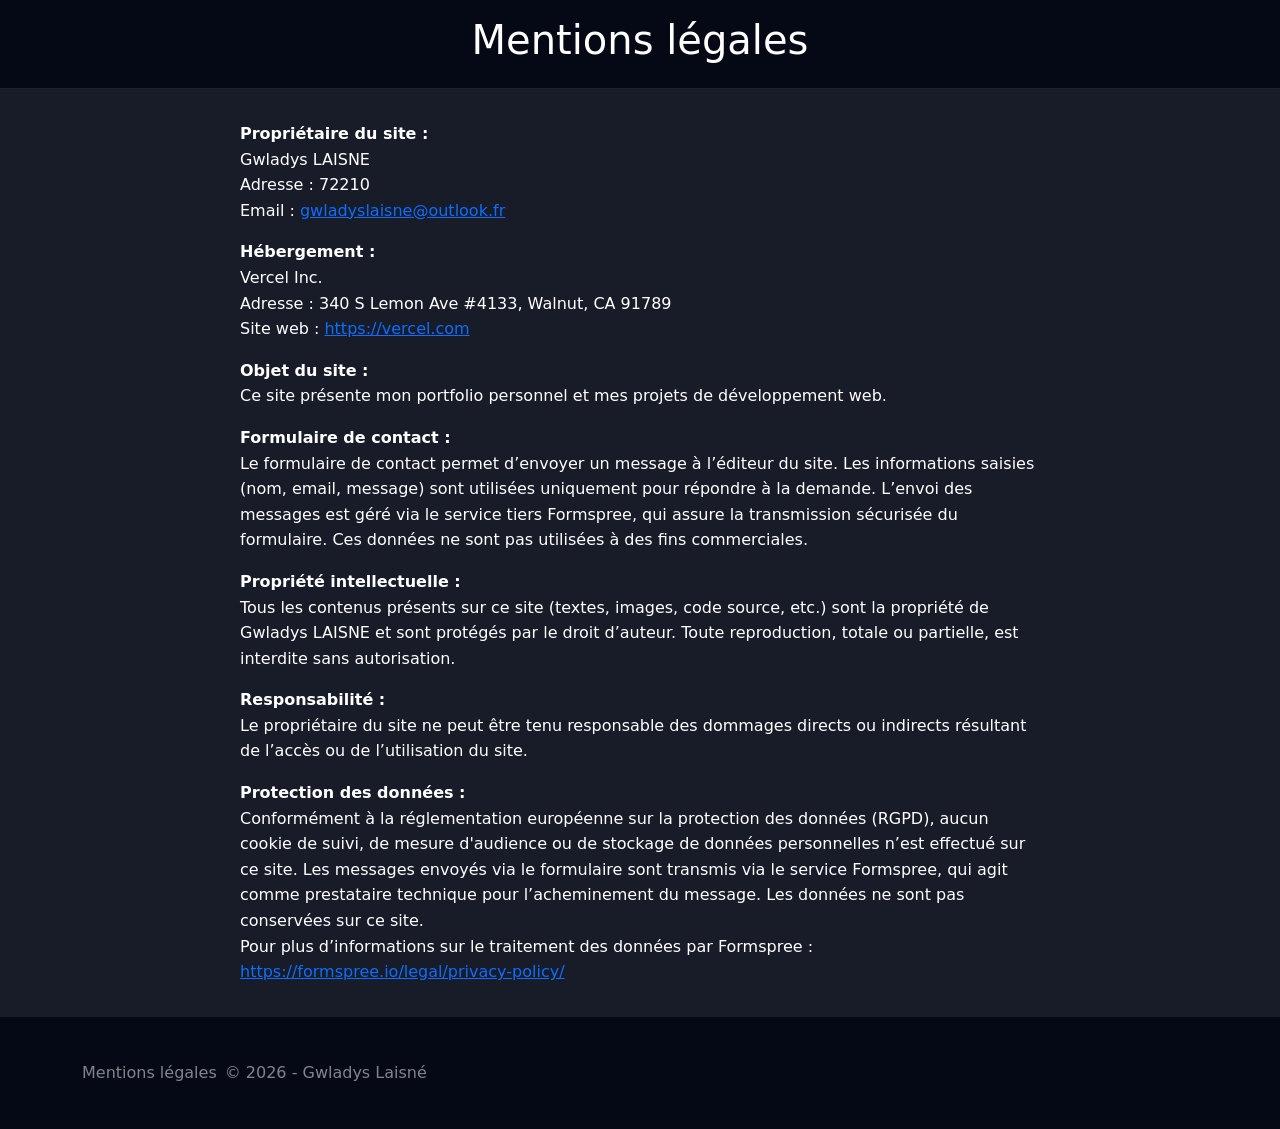
<file: html/pages/mentions.html>
<!DOCTYPE html>
<html lang="fr">

<head>
    <meta charset="UTF-8" />
    <meta name="viewport" content="width=device-width, initial-scale=1.0, maximum-scale=5">
    <meta name="Description" content="Consulter les mentions légales du portfolio de Gwladys" />
    <link href="https://cdn.jsdelivr.net/npm/bootstrap@5.3.8/dist/css/bootstrap.min.css" rel="stylesheet"
        integrity="sha384-sRIl4kxILFvY47J16cr9ZwB07vP4J8+LH7qKQnuqkuIAvNWLzeN8tE5YBujZqJLB" crossorigin="anonymous">
    <link rel="stylesheet" href="/assets/styles/css/main.css">
    <title>Mentions légales</title>
</head>


<body>
    <!-- HEADER -->
    <header class="d-flex flex-wrap align-items-center justify-content-center pt-3 pb-3">
        <h1> Mentions légales </h1>
    </header>


    <section id="mentions-legales"
        style="max-width:800px; margin:2rem auto; font-family:Arial,sans-serif; line-height:1.6;">

        <p><strong>Propriétaire du site :</strong><br>
            Gwladys LAISNE<br>
            Adresse : 72210<br>
            Email : <a href="mailto:gwladyslaisne@outlook.fr">gwladyslaisne@outlook.fr</a></p>

        <p><strong>Hébergement :</strong><br>
            Vercel Inc.<br>
            Adresse : 340 S Lemon Ave #4133, Walnut, CA 91789<br>
            Site web : <a href="https://vercel.com" target="_blank">https://vercel.com</a></p>

        <p><strong>Objet du site :</strong><br>
            Ce site présente mon portfolio personnel et mes projets de développement web.</p>

        <p><strong>Formulaire de contact :</strong><br>
            Le formulaire de contact permet d’envoyer un message à l’éditeur du site. Les informations saisies (nom,
            email, message) sont utilisées uniquement pour répondre à la demande.
            L’envoi des messages est géré via le service tiers Formspree, qui assure la transmission sécurisée du
            formulaire. Ces données ne sont pas utilisées à des fins commerciales.</p>

        <p><strong>Propriété intellectuelle :</strong><br>
            Tous les contenus présents sur ce site (textes, images, code source, etc.) sont la propriété de Gwladys
            LAISNE et sont protégés par le droit d’auteur. Toute reproduction, totale ou partielle, est interdite sans
            autorisation.</p>

        <p><strong>Responsabilité :</strong><br>
            Le propriétaire du site ne peut être tenu responsable des dommages directs ou indirects résultant de l’accès
            ou de l’utilisation du site.</p>

        <p><strong>Protection des données :</strong><br>
            Conformément à la réglementation européenne sur la protection des données (RGPD), aucun cookie de suivi, de
            mesure d'audience ou de
            stockage de données personnelles n’est effectué sur ce site. Les messages envoyés via le formulaire sont
            transmis via le service Formspree,
            qui agit comme prestataire technique pour l’acheminement du message. Les données ne sont pas conservées sur
            ce site.
            <br>Pour plus d’informations sur le traitement des données par Formspree : <a
                href="https://formspree.io/legal/privacy-policy/"
                target="_blank">https://formspree.io/legal/privacy-policy/</a>
        </p>
    </section>

    <section id="footer" class="section-footer"></section>


    <script src="/assets/js/componentsLoad.js"></script>


</body>

</html>
</file>
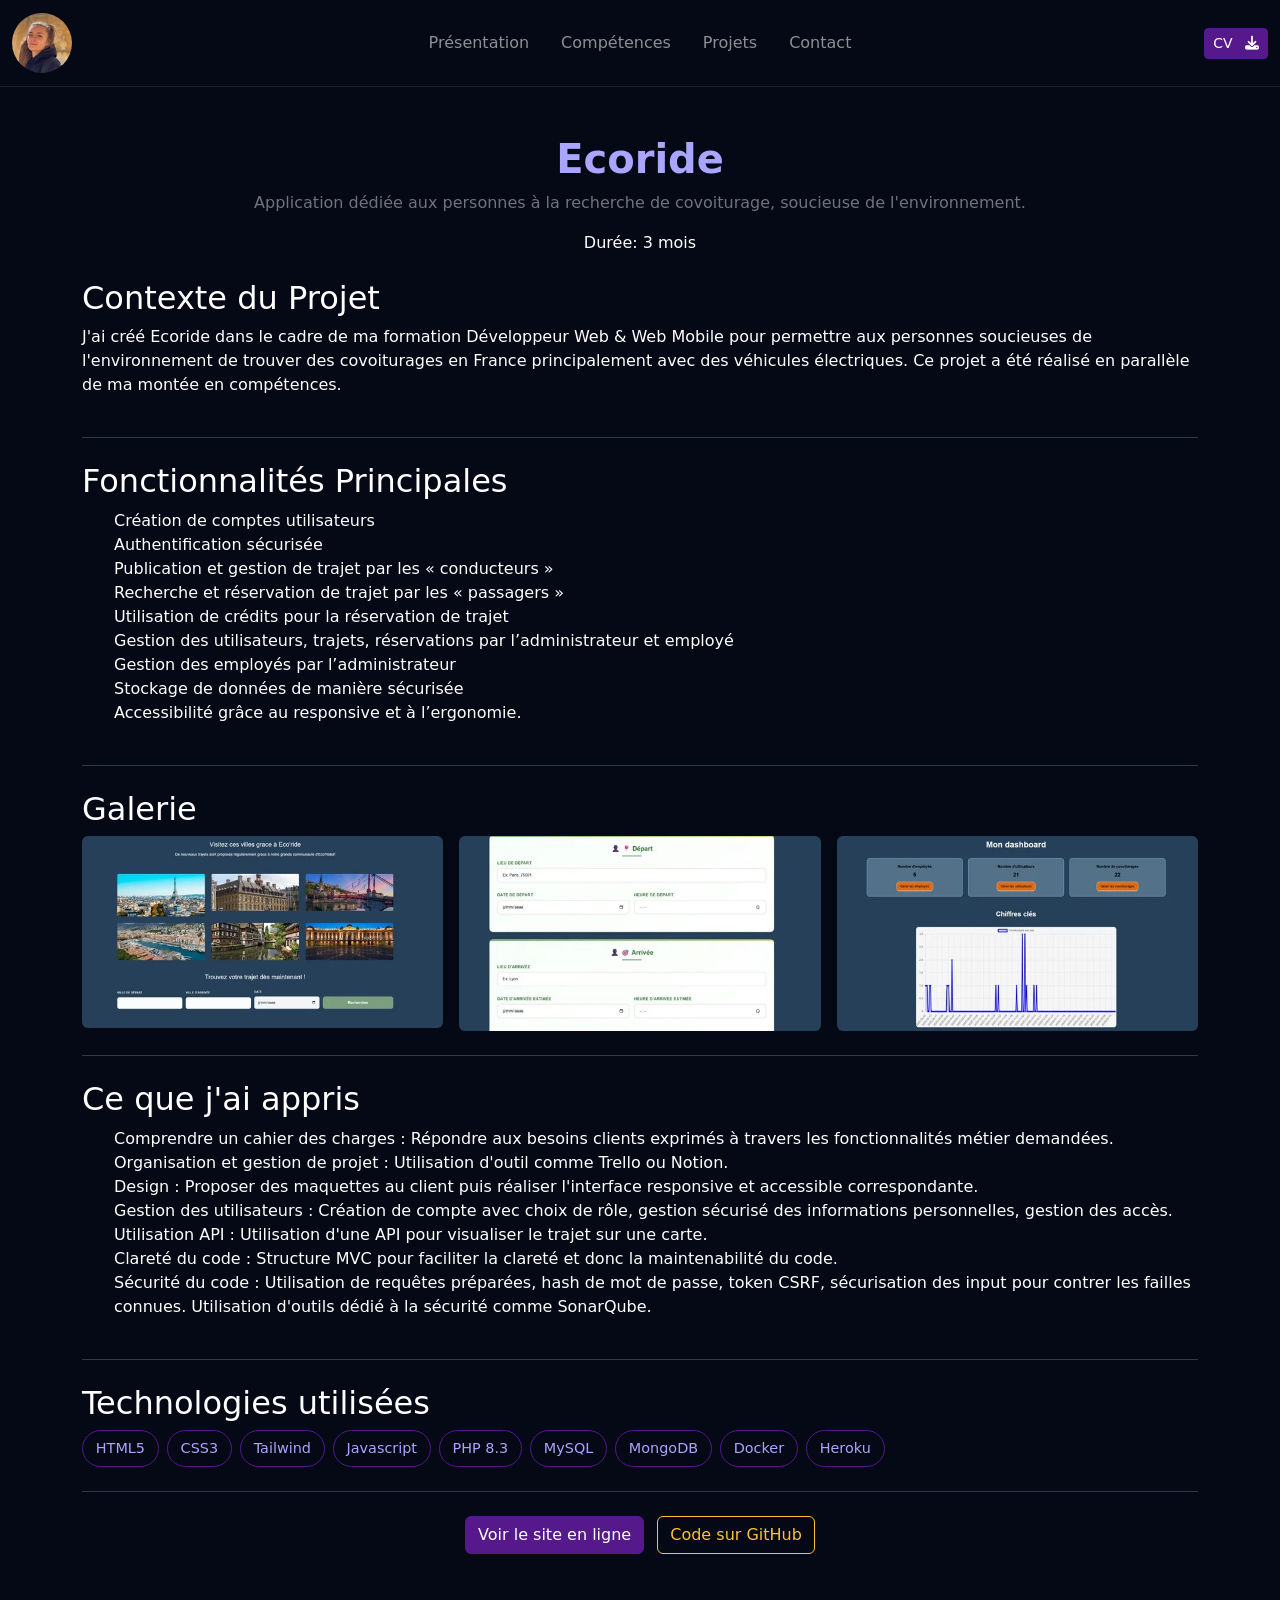
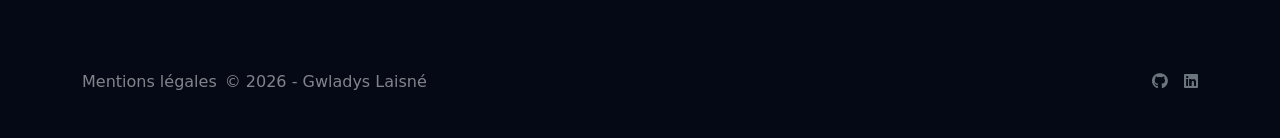
<file: html/pages/projetEcoride.html>
<!DOCTYPE html>
<html lang="fr">

<head>
    <meta charset="UTF-8" />
    <meta name="viewport" content="width=device-width, initial-scale=1.0, maximum-scale=5">
    <meta name="Description" content="Consulter le projet Ecoride de Gwladys" />
    <link href="https://cdn.jsdelivr.net/npm/bootstrap@5.3.8/dist/css/bootstrap.min.css" rel="stylesheet"
        integrity="sha384-sRIl4kxILFvY47J16cr9ZwB07vP4J8+LH7qKQnuqkuIAvNWLzeN8tE5YBujZqJLB" crossorigin="anonymous">
    <link rel="stylesheet" href="https://cdnjs.cloudflare.com/ajax/libs/font-awesome/6.6.0/css/all.min.css"
        integrity="sha512-Kc323vGBEqzTmouAECnVceyQqyqdsSiqLQISBL29aUW4U/M7pSPA/gEUZQqv1cwx4OnYxTxve5UMg5GT6L4JJg=="
        crossorigin="anonymous" />
    <link rel="stylesheet" href="../../assets/styles/css/main.css">
    <script src="https://cdn.jsdelivr.net/npm/bootstrap@5.3.0/dist/js/bootstrap.bundle.min.js"></script>
    <title>Projet Ecoride</title>
</head>


<div id="header"></div>

<main>
    <!-- Page Projet -->
    <section class="project-page py-5">
        <div class="container">
            <!-- Titre -->
            <div class="text-center mb-4">
                <h1 class="project-title">Ecoride</h1>
                <p class="text-secondary">Application dédiée aux personnes à la recherche de covoiturage, soucieuse de l'environnement.</p>
                <div class="project-meta mt-2">
                    <span>Durée: 3 mois</span>
                </div>
            </div>

            <!-- Contexte -->
            <div class="project-section mb-4">
                <h2>Contexte du Projet</h2>
                <p>J'ai créé Ecoride dans le cadre de ma formation Développeur Web & Web Mobile pour permettre aux personnes soucieuses de l'environnement de trouver 
                    des covoiturages en France principalement avec des véhicules électriques. Ce projet a été réalisé en parallèle de ma montée en compétences.
                </p>
            </div>

            <!-- Fonctionnalités -->
            <div class="project-section mb-4">
                <h2>Fonctionnalités Principales</h2>
                <ul>
                    <li>Création de comptes utilisateurs</li>
                    <li>Authentification sécurisée</li>
                    <li>Publication et gestion de trajet par les « conducteurs »</li>
                    <li>Recherche et réservation de trajet par les « passagers »</li>
                    <li>Utilisation de crédits pour la réservation de trajet</li>
                    <li>Gestion des utilisateurs, trajets, réservations par l’administrateur et employé</li>
                    <li>Gestion des employés par l’administrateur</li>
                    <li>Stockage de données de manière sécurisée</li>
                    <li>Accessibilité grâce au responsive et à l’ergonomie.</li>
                </ul>
            </div>

            <!-- Galerie -->
            <div class="project-section mb-4"> 
                <h2>Galerie</h2>
                <div class="row g-3">
                    <div class="col-md-4"><img src="/assets/img/projects/Ecoride/img1.webp" class="img-fluid rounded img-project" alt="Capture écran accueil du site Ecoride"></div>
                    <div class="col-md-4"><img src="/assets/img/projects/Ecoride/img2.webp" class="img-fluid rounded img-project" alt="Capture écran proposition de trajet sur le site Ecoride"></div>
                    <div class="col-md-4"><img src="/assets/img/projects/Ecoride/img3.webp" class="img-fluid rounded img-project" alt="Capture écran dashboard administrateur"></div>
                </div>
            </div>



            <!-- Ce que j'ai appris -->
            <div class="project-section mb-4">
                <h2>Ce que j'ai appris</h2>
                <ul>
                    <li>Comprendre un cahier des charges : Répondre aux besoins clients exprimés à travers les fonctionnalités métier demandées.</li>
                    <li>Organisation et gestion de projet : Utilisation d'outil comme Trello ou Notion.</li>
                    <li>Design : Proposer des maquettes au client puis réaliser l'interface responsive et accessible correspondante.</li>
                    <li>Gestion des utilisateurs : Création de compte avec choix de rôle, gestion sécurisé des informations personnelles, gestion des accès.</li>
                    <li>Utilisation API : Utilisation d'une API pour visualiser le trajet sur une carte.</li>
                    <li>Clareté du code : Structure MVC pour faciliter la clareté et donc la maintenabilité du code.</li>
                    <li>Sécurité du code : Utilisation de requêtes préparées, hash de mot de passe, token CSRF, sécurisation des input pour contrer les failles connues. Utilisation d'outils dédié à la sécurité comme SonarQube.</li>
                    
                </ul>
            </div>

            <!-- Technologies -->
            <div class="project-section ">
                <h2>Technologies utilisées</h2>
                <div class="tech-tags mt-2 display-flex flex-wrap">
                    <span class="tech">HTML5</span>
                    <span class="tech">CSS3</span>
                    <span class="tech">Tailwind</span>
                    <span class="tech">Javascript</span>
                    <span class="tech">PHP 8.3</span>
                    <span class="tech">MySQL</span>
                    <span class="tech">MongoDB</span>
                    <span class="tech">Docker</span>
                    <span class="tech">Heroku</span>
                </div>
            </div>

            <!-- Liens -->
            <div class="project-links text-center my-4">
                <a href="https://ecoride-app-gwld-5c708acf91cf.herokuapp.com/" target="_blank" class="btn btn-primary me-2">Voir le site en ligne</a>
                <a href="https://github.com/Gwladyslsn/Ecoride" target="_blank" class="btn btn-outline-secondary">Code sur GitHub</a>
            </div>

        </div>
    </section>

</main>
<section id="footer" class="section-footer"></section>


<script src="/assets/js/componentsLoad.js"></script>


</body>

</html>
</file>
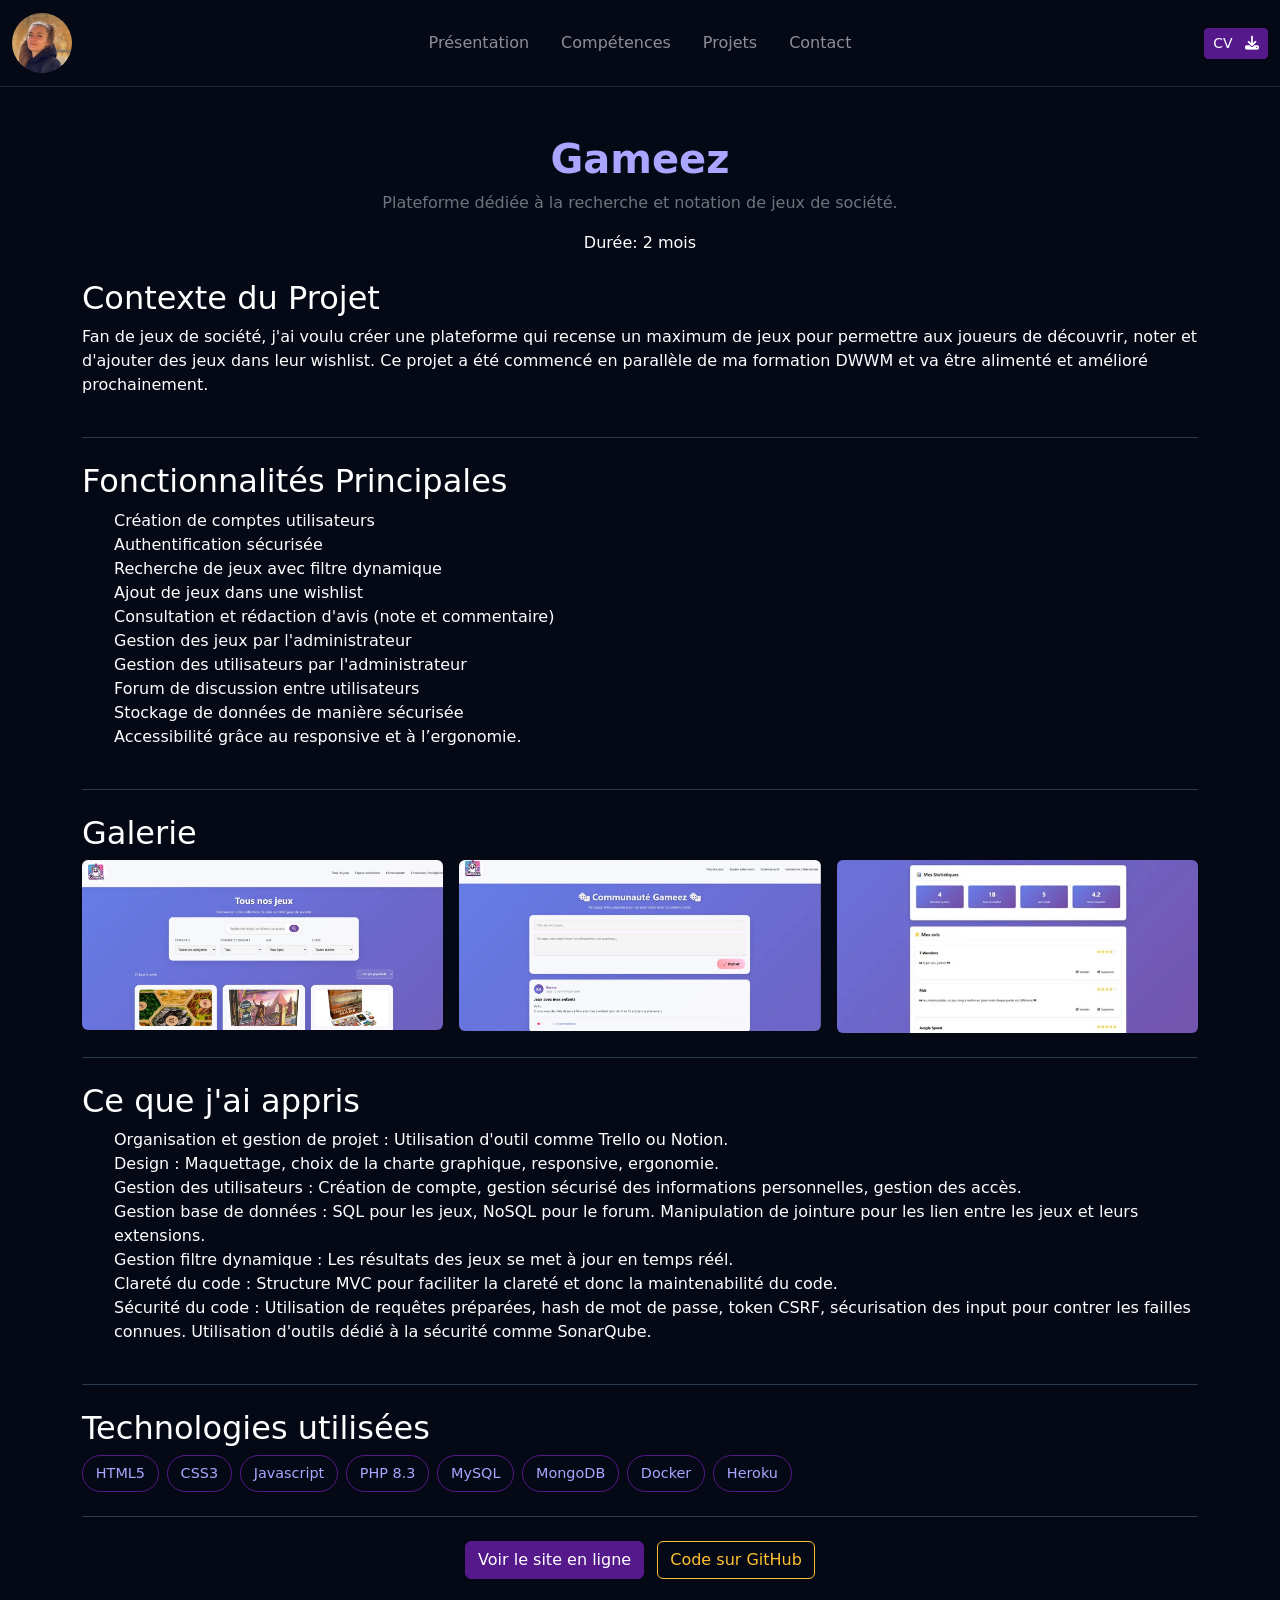
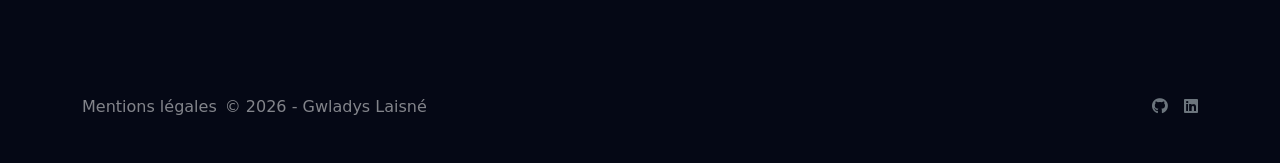
<file: html/pages/projetGameez.html>
<!DOCTYPE html>
<html lang="fr">

<head>
    <meta charset="UTF-8" />
    <meta name="viewport" content="width=device-width, initial-scale=1.0, maximum-scale=5">
    <meta name="Description" content="Consulter le projet Gameez de Gwladys" />
    <link href="https://cdn.jsdelivr.net/npm/bootstrap@5.3.8/dist/css/bootstrap.min.css" rel="stylesheet"
        integrity="sha384-sRIl4kxILFvY47J16cr9ZwB07vP4J8+LH7qKQnuqkuIAvNWLzeN8tE5YBujZqJLB" crossorigin="anonymous">
    <link rel="stylesheet" href="https://cdnjs.cloudflare.com/ajax/libs/font-awesome/6.6.0/css/all.min.css"
        integrity="sha512-Kc323vGBEqzTmouAECnVceyQqyqdsSiqLQISBL29aUW4U/M7pSPA/gEUZQqv1cwx4OnYxTxve5UMg5GT6L4JJg=="
        crossorigin="anonymous" />
    <link rel="stylesheet" href="/assets/styles/css/main.css">
    <script src="https://cdn.jsdelivr.net/npm/bootstrap@5.3.0/dist/js/bootstrap.bundle.min.js"></script>
    <title>Projet Gameez</title>
</head>


<div id="header"></div>

<main>
    <!-- Page Projet -->
    <section class="project-page py-5">
        <div class="container">
            <!-- Titre -->
            <div class="text-center mb-4">
                <h1 class="project-title">Gameez</h1>
                <p class="text-secondary">Plateforme dédiée à la recherche et notation de jeux de société.</p>
                <div class="project-meta mt-2">
                    <span>Durée: 2 mois</span>
                </div>
            </div>

            <!-- Contexte -->
            <div class="project-section mb-4">
                <h2>Contexte du Projet</h2>
                <p>Fan de jeux de société, j'ai voulu créer une plateforme qui recense un maximum de jeux pour permettre aux joueurs de découvrir, noter et d'ajouter des jeux dans leur wishlist.
                    Ce projet a été commencé en parallèle de ma formation DWWM et va être alimenté et amélioré prochainement. 
                </p>
            </div>

            <!-- Fonctionnalités -->
            <div class="project-section mb-4">
                <h2>Fonctionnalités Principales</h2>
                <ul>
                    <li>Création de comptes utilisateurs</li>
                    <li>Authentification sécurisée</li>
                    <li>Recherche de jeux avec filtre dynamique</li>
                    <li>Ajout de jeux dans une wishlist</li>
                    <li>Consultation et rédaction d'avis (note et commentaire)</li>
                    <li>Gestion des jeux par l'administrateur</li>
                    <li>Gestion des utilisateurs par l'administrateur</li>
                    <li>Forum de discussion entre utilisateurs</li>
                    <li>Stockage de données de manière sécurisée</li>
                    <li>Accessibilité grâce au responsive et à l’ergonomie.</li>
                </ul>
            </div>

            <!-- Galerie -->
            <div class="project-section mb-4">
                <h2>Galerie</h2>
                <div class="row g-3">
                    <div class="col-md-4"><img src="/assets/img/projects/Gameez/img1.webp" class="img-fluid rounded" alt="Capture écran accueil du site Ecoride"></div>
                    <div class="col-md-4"><img src="/assets/img/projects/Gameez/img2.webp" class="img-fluid rounded" alt="Capture écran proposition de trajet sur le site Ecoride"></div>
                    <div class="col-md-4"><img src="/assets/img/projects/Gameez/img3.webp" class="img-fluid rounded" alt="Capture écran dashboard administrateur"></div>
                </div>
            </div>



            <!-- Ce que j'ai appris -->
            <div class="project-section mb-4">
                <h2>Ce que j'ai appris</h2>
                <ul>
                    <li>Organisation et gestion de projet : Utilisation d'outil comme Trello ou Notion.</li>
                    <li>Design : Maquettage, choix de la charte graphique, responsive, ergonomie.</li>
                    <li>Gestion des utilisateurs : Création de compte, gestion sécurisé des informations personnelles, gestion des accès.</li>
                    <li>Gestion base de données : SQL pour les jeux, NoSQL pour le forum. Manipulation de jointure pour les lien entre les jeux et leurs extensions.</li>
                    <li>Gestion filtre dynamique : Les résultats des jeux se met à jour en temps réél.</li>
                    <li>Clareté du code : Structure MVC pour faciliter la clareté et donc la maintenabilité du code.</li>
                    <li>Sécurité du code : Utilisation de requêtes préparées, hash de mot de passe, token CSRF, sécurisation des input pour contrer les failles connues. Utilisation d'outils dédié à la sécurité comme SonarQube.</li>
                    
                </ul>
            </div>

            <!-- Technologies -->
            <div class="project-section ">
                <h2>Technologies utilisées</h2>
                <div class="tech-tags mt-2 display-flex flex-wrap">
                    <span class="tech">HTML5</span>
                    <span class="tech">CSS3</span>
                    <span class="tech">Javascript</span>
                    <span class="tech">PHP 8.3</span>
                    <span class="tech">MySQL</span>
                    <span class="tech">MongoDB</span>
                    <span class="tech">Docker</span>
                    <span class="tech">Heroku</span>
                </div>
            </div>

            <!-- Liens -->
            <div class="project-links text-center my-4">
                <a href="https://gameez-app-565abf2c252a.herokuapp.com/" target="_blank" class="btn btn-primary me-2">Voir le site en ligne</a>
                <a href="https://github.com/Gwladyslsn/gameez" target="_blank" class="btn btn-outline-secondary">Code sur GitHub</a>
            </div>

        </div>
    </section>

</main>
<section id="footer" class="section-footer"></section>


<script src="/assets/js/componentsLoad.js"></script>


</body>

</html>
</file>
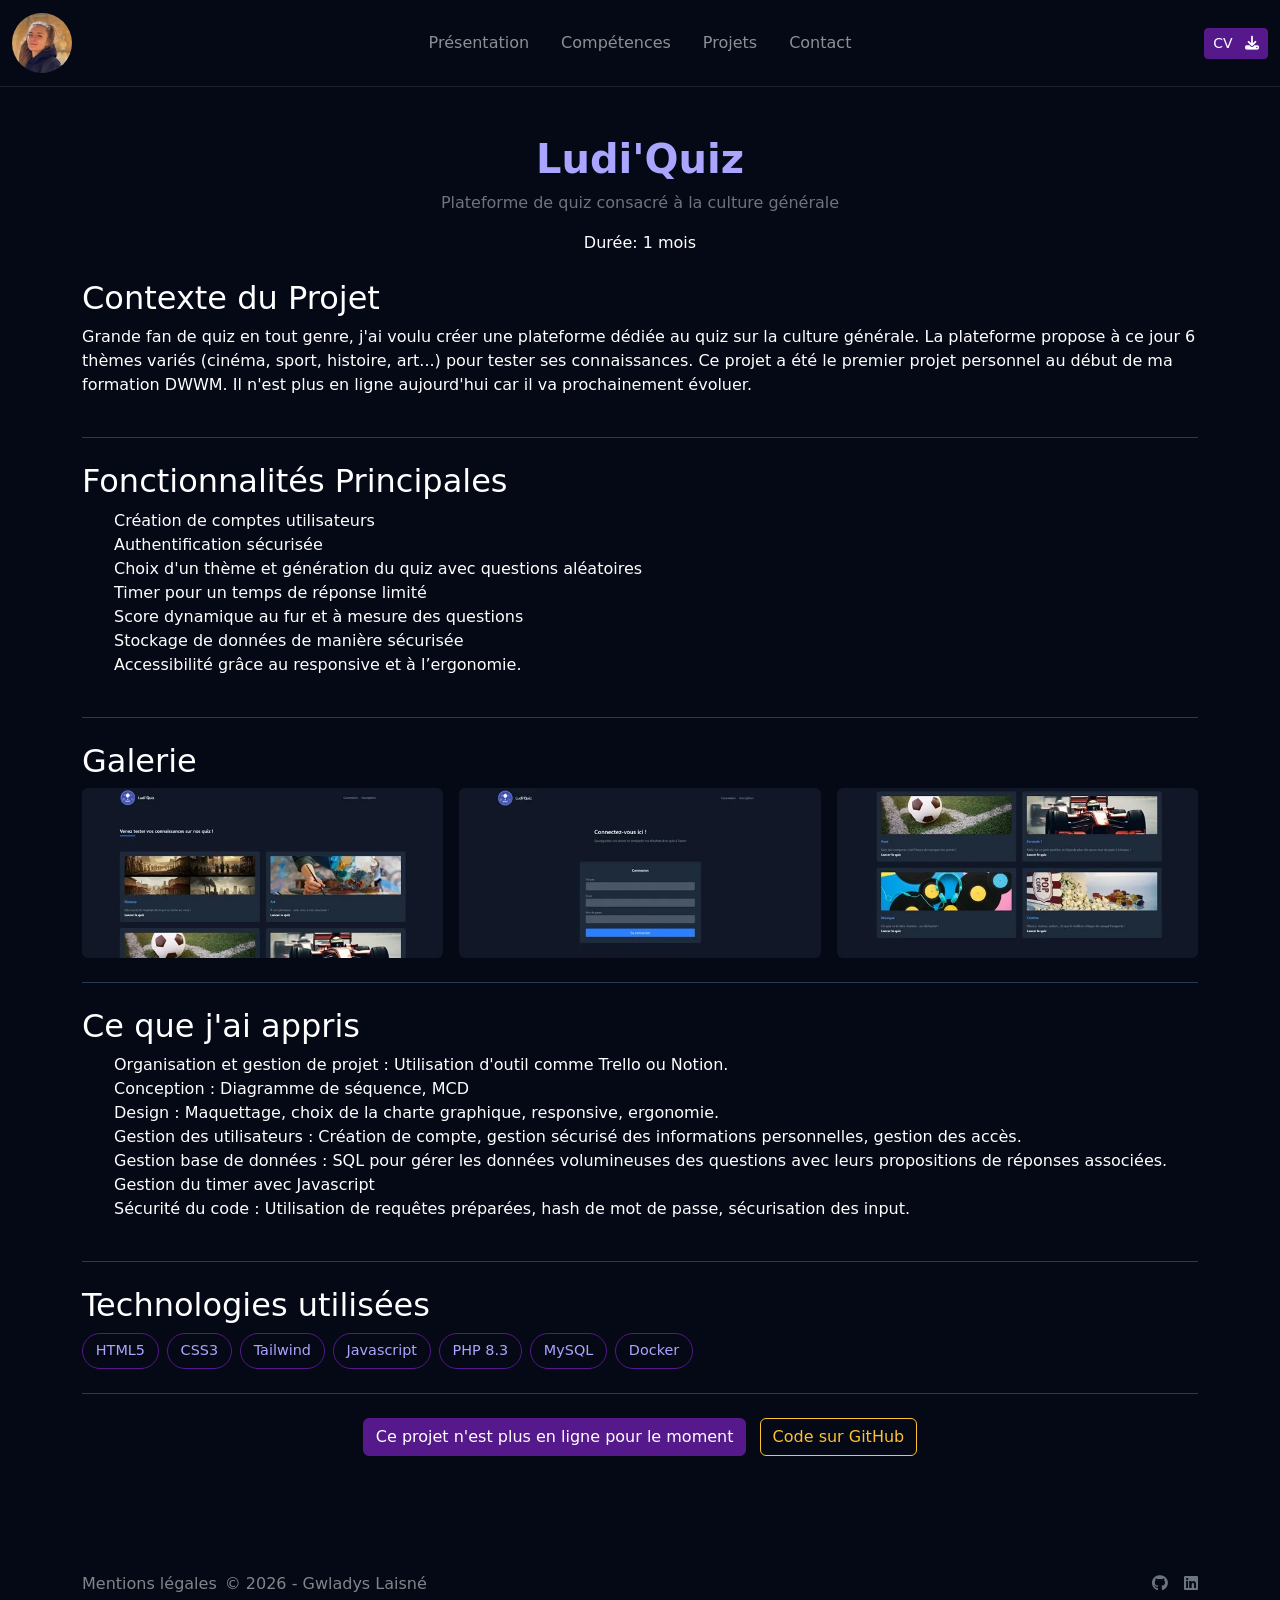
<file: html/pages/projetLudiquiz.html>
<!DOCTYPE html>
<html lang="fr">

<head>
    <meta charset="UTF-8" />
    <meta name="viewport" content="width=device-width, initial-scale=1.0, maximum-scale=5">
    <meta name="Description" content="Consulter le projet Gameez de Gwladys" />
    <link href="https://cdn.jsdelivr.net/npm/bootstrap@5.3.8/dist/css/bootstrap.min.css" rel="stylesheet"
        integrity="sha384-sRIl4kxILFvY47J16cr9ZwB07vP4J8+LH7qKQnuqkuIAvNWLzeN8tE5YBujZqJLB" crossorigin="anonymous">
    <link rel="stylesheet" href="https://cdnjs.cloudflare.com/ajax/libs/font-awesome/6.6.0/css/all.min.css"
        integrity="sha512-Kc323vGBEqzTmouAECnVceyQqyqdsSiqLQISBL29aUW4U/M7pSPA/gEUZQqv1cwx4OnYxTxve5UMg5GT6L4JJg=="
        crossorigin="anonymous" />
    <link rel="stylesheet" href="/assets/styles/css/main.css">
    <script src="https://cdn.jsdelivr.net/npm/bootstrap@5.3.0/dist/js/bootstrap.bundle.min.js"></script>
    <title>Projet Ludi'Quiz</title>
</head>


<div id="header"></div>

<main>
    <!-- Page Projet -->
    <section class="project-page py-5">
        <div class="container">
            <!-- Titre -->
            <div class="text-center mb-4">
                <h1 class="project-title">Ludi'Quiz</h1>
                <p class="text-secondary">Plateforme de quiz consacré à la culture générale</p>
                <div class="project-meta mt-2">
                    <span>Durée: 1 mois</span>
                </div>
            </div>

            <!-- Contexte -->
            <div class="project-section mb-4">
                <h2>Contexte du Projet</h2>
                <p>Grande fan de quiz en tout genre, j'ai voulu créer une plateforme dédiée au quiz sur la culture générale. La plateforme propose à ce jour 6 thèmes variés (cinéma, sport, histoire, art...) pour tester ses connaissances.
                    Ce projet a été le premier projet personnel au début de ma formation DWWM. Il n'est plus en ligne aujourd'hui car il va prochainement évoluer.  
                </p>
            </div>

            <!-- Fonctionnalités -->
            <div class="project-section mb-4">
                <h2>Fonctionnalités Principales</h2>
                <ul>
                    <li>Création de comptes utilisateurs</li>
                    <li>Authentification sécurisée</li>
                    <li>Choix d'un thème et génération du quiz avec questions aléatoires</li>
                    <li>Timer pour un temps de réponse limité</li>
                    <li>Score dynamique au fur et à mesure des questions</li>
                    <li>Stockage de données de manière sécurisée</li>
                    <li>Accessibilité grâce au responsive et à l’ergonomie.</li>
                </ul>
            </div>

            <!-- Galerie -->
            <div class="project-section mb-4">
                <h2>Galerie</h2>
                <div class="row g-3">
                    <div class="col-md-4"><img src="/assets/img/projects/Ludiquiz/img1.webp" class="img-fluid rounded" alt="Capture écran accueil du site Ecoride"></div>
                    <div class="col-md-4"><img src="/assets/img/projects/Ludiquiz/img2.webp" class="img-fluid rounded" alt="Capture écran proposition de trajet sur le site Ecoride"></div>
                    <div class="col-md-4"><img src="/assets/img/projects/Ludiquiz/img3.webp" class="img-fluid rounded" alt="Capture écran dashboard administrateur"></div>
                </div>
            </div>



            <!-- Ce que j'ai appris -->
            <div class="project-section mb-4">
                <h2>Ce que j'ai appris</h2>
                <ul>
                    <li>Organisation et gestion de projet : Utilisation d'outil comme Trello ou Notion.</li>
                    <li>Conception : Diagramme de séquence, MCD</li>
                    <li>Design : Maquettage, choix de la charte graphique, responsive, ergonomie.</li>
                    <li>Gestion des utilisateurs : Création de compte, gestion sécurisé des informations personnelles, gestion des accès.</li>
                    <li>Gestion base de données : SQL pour gérer les données volumineuses des questions avec leurs propositions de réponses associées.</li>
                    <li>Gestion du timer avec Javascript</li>
                    <li>Sécurité du code : Utilisation de requêtes préparées, hash de mot de passe, sécurisation des input.</li>
                    
                </ul>
            </div>

            <!-- Technologies -->
            <div class="project-section ">
                <h2>Technologies utilisées</h2>
                <div class="tech-tags mt-2 display-flex flex-wrap">
                    <span class="tech">HTML5</span>
                    <span class="tech">CSS3</span>
                    <span class="tech">Tailwind</span>
                    <span class="tech">Javascript</span>
                    <span class="tech">PHP 8.3</span>
                    <span class="tech">MySQL</span>
                    <span class="tech">Docker</span>
                </div>
            </div>

            <!-- Liens -->
            <div class="project-links text-center my-4">
                <div href="https://gameez-app-565abf2c252a.herokuapp.com/" target="_blank" class="btn btn-primary me-2">Ce projet n'est plus en ligne pour le moment</div>
                <a href="https://github.com/Gwladyslsn/quiz" target="_blank" class="btn btn-outline-secondary">Code sur GitHub</a>
            </div>

        </div>
    </section>

</main>
<section id="footer" class="section-footer"></section>


<script src="/assets/js/componentsLoad.js"></script>


</body>

</html>
</file>
<file: assets/styles/css/main.css>
@charset "UTF-8";
/* RESET GLOBAL*/
* {
  margin: 0;
  padding: 0;
  text-decoration: none;
  box-sizing: border-box;
  list-style: none;
  font-family: system-ui, -apple-system, sans-serif;
  scroll-behavior: smooth;
}

body {
  background-color: #171c28;
  color: #ffffff;
}

/* HEADER */
header {
  position: sticky;
  top: 0;
  z-index: 1000;
  background-color: #050815;
  border-bottom: 1px solid #1a222f;
}

nav {
  width: 100%;
  padding: 1rem 0;
}
nav a {
  color: #ffffff;
  transition: color 0.3s ease;
}
nav a:hover {
  color: #aaa5ff !important;
}

/* Photo du navbar - responsive */
.navbar-photo {
  width: clamp(40px, 8vw, 60px);
  height: clamp(40px, 8vw, 60px);
  border-radius: 50%;
  -o-object-fit: cover;
     object-fit: cover;
}

/* DESKTOP - logo gauche, menu centre, CV droite */
@media (min-width: 992px) {
  .navbar-brand {
    margin-right: 0;
    flex-shrink: 0;
  }
  .navbar-collapse {
    flex-grow: 0;
    position: absolute;
    left: 50%;
    transform: translateX(-50%);
  }
  .navbar-toggler {
    display: none !important;
  }
  .btn-primary {
    margin-left: auto;
    flex-shrink: 0;
  }
}
/* MOBILE - logo gauche, burger centre, menu par dessous */
@media (max-width: 991px) {
  .navbar-brand {
    margin-right: 0;
    flex-shrink: 0;
  }
  .navbar-collapse {
    position: static;
    width: 100%;
    flex-basis: 100%;
    background-color: #050815;
    border-bottom: 1px solid #1a222f;
    box-shadow: 0 4px 12px rgba(170, 165, 255, 0.2);
  }
  .navbar-nav {
    flex-direction: column;
    text-align: center;
    padding: 1rem 0;
    gap: 0.5rem !important;
    background-color: rgba(85, 25, 139, 0.15);
  }
  .navbar-toggler {
    margin-left: auto;
    flex-shrink: 0;
  }
}
header .btn-primary {
  background-color: #55198b;
  border-color: #55198b;
  color: #ffffff;
}
header .btn-primary:hover {
  background-color: rgb(106.1463414634, 31.2195121951, 173.5804878049);
  border-color: rgb(106.1463414634, 31.2195121951, 173.5804878049);
}

/* SECTIONS */
.bg-section {
  background-color: #101729;
}

section.presentation {
  background-color: #050815;
  padding-top: 5rem;
  padding-bottom: 5rem;
}
section.section-project {
  background-color: #050815;
  padding-top: 5rem;
  padding-bottom: 5rem;
}
section.section-contact {
  background-color: #101729;
  border-top: 1px solid #1a222f;
  border-bottom: 1px solid #1a222f;
  padding-top: 5rem;
  padding-bottom: 5rem;
}

/* RESPONSIVE */
@media (max-width: 768px) {
  header .col-md-3 {
    margin-bottom: 1rem;
  }
  section.presentation, section.section-project, section.section-contact {
    padding-top: 4rem;
    padding-bottom: 4rem;
  }
}
@media (max-width: 576px) {
  header {
    flex-direction: column;
    padding: 1rem 0;
  }
  header .col-md-3 {
    width: 100%;
    text-align: center;
    margin-bottom: 1rem;
  }
  header nav {
    order: -1;
  }
  section.presentation, section.section-project, section.section-contact {
    padding-top: 3rem;
    padding-bottom: 3rem;
  }
}
/* TERMINAL */
.terminal-container {
  background-color: #101729;
  border-radius: 10px;
  border: 1px solid #1a222f;
  display: flex;
  flex-direction: column;
  padding: 7px;
  max-width: 400px;
  font-family: "Courier New", monospace;
}
.terminal-container .top-side {
  display: flex;
  flex-direction: row;
  align-items: center;
  border-bottom: 1px solid #212b3f;
  padding-bottom: 10px;
}
.terminal-container .main-side {
  padding: 15px 20px;
}
.terminal-container .red-circle,
.terminal-container .yellow-circle,
.terminal-container .green-circle {
  width: 12px;
  height: 12px;
  border-radius: 50%;
  margin-right: 7px;
}
.terminal-container .red-circle {
  background-color: #ef4444;
}
.terminal-container .yellow-circle {
  background-color: #eab308;
}
.terminal-container .green-circle {
  background-color: #22c55e;
  margin-right: 15px;
}
.terminal-container .terminal-title {
  color: #fff;
  margin: 0;
  font-size: 14px;
  font-weight: 500;
}
.terminal-container .line {
  color: #fff;
  padding-left: 10px;
  margin-bottom: 12px;
  display: flex;
  align-items: center;
}
.terminal-container .line:last-child {
  margin-bottom: 0;
}
.terminal-container .dollar {
  color: #2282f4;
  margin-right: 15px;
  font-weight: bold;
}
.terminal-container .green-line {
  color: #46cf79;
  margin-bottom: 12px;
}
.terminal-container .green-line:last-child {
  margin-bottom: 0;
}
.terminal-container .line-1 {
  animation: green-color 4s infinite;
}
.terminal-container .line-2 {
  animation: green-color 4s infinite;
}
.terminal-container .line-3 {
  animation: green-color 4s infinite;
}
.terminal-container .line-4 {
  animation: green-color 3.5s infinite;
}

/* SECTION PRÉSENTATION */
.presentation h1 {
  color: #ffffff;
  font-weight: 600;
}
.presentation p.lead {
  color: #b8b8c8;
  line-height: 1.6;
}
.presentation .btn-outline-secondary {
  color: #aaa5ff;
  border-color: #aaa5ff;
  transition: all 0.3s ease;
}
.presentation .btn-outline-secondary:hover {
  background-color: #aaa5ff;
  border-color: #aaa5ff;
  color: #171c28;
}
.presentation .btn-outline-secondary a {
  color: inherit;
}
.presentation {
  /* Accordion */
}
.presentation .presentation-accordion {
  background: #050815;
}
.presentation .presentation-accordion .accordion-wrapper {
  display: flex;
  flex-direction: column;
  gap: 1rem;
}
.presentation .presentation-accordion .accordion-item {
  border: 1px solid #1a222f;
  border-radius: 12px;
  overflow: hidden;
  transition: all 0.3s ease;
}
.presentation .presentation-accordion .accordion-item:hover {
  border-color: #aaa5ff;
  box-shadow: 0 0 0 2px rgba(170, 165, 255, 0.1);
}
.presentation .presentation-accordion .accordion-item.active .accordion-header {
  background: linear-gradient(135deg, rgba(85, 25, 139, 0.15) 0%, rgba(170, 165, 255, 0.08) 100%);
  border-bottom-color: #aaa5ff;
}
.presentation .presentation-accordion .accordion-item.active .accordion-header .accordion-icon {
  color: #aaa5ff;
  transform: rotate(180deg);
}
.presentation .presentation-accordion .accordion-header {
  display: flex;
  align-items: center;
  gap: 1rem;
  width: 100%;
  padding: 1.5rem;
  background: #101729;
  border: none;
  border-bottom: 1px solid #1a222f;
  cursor: pointer;
  transition: all 0.3s ease;
  text-align: left;
  font-family: inherit;
}
.presentation .presentation-accordion .accordion-header:hover {
  background: rgba(170, 165, 255, 0.05);
}
.presentation .presentation-accordion .accordion-header:hover .accordion-title {
  color: #aaa5ff;
}
.presentation .presentation-accordion .accordion-header:focus-visible {
  outline: 2px solid #aaa5ff;
  outline-offset: -2px;
}
.presentation .presentation-accordion .accordion-icon {
  display: flex;
  align-items: center;
  justify-content: center;
  flex-shrink: 0;
  width: 24px;
  height: 24px;
  color: #868e96;
  transition: all 0.3s ease;
}
.presentation .presentation-accordion .accordion-icon svg {
  width: 100%;
  height: 100%;
}
.presentation .presentation-accordion .accordion-header-content {
  display: flex;
  flex-direction: column;
  gap: 0.25rem;
  flex: 1;
}
.presentation .presentation-accordion .accordion-title {
  font-size: 1rem;
  font-weight: 500;
  color: #ffffff;
  line-height: 1.4;
  transition: color 0.3s ease;
}
.presentation .presentation-accordion .accordion-subtitle {
  font-size: 0.875rem;
  color: #868e96;
  line-height: 1.4;
}
.presentation .presentation-accordion .accordion-content {
  max-height: 0;
  overflow: hidden;
  transition: max-height 0.3s ease ease;
  border-bottom: 1px solid #1a222f;
}
.presentation .presentation-accordion .accordion-content.active {
  max-height: 500px;
}
.presentation .presentation-accordion .accordion-body {
  padding: 1.5rem;
  color: #b8b8c8;
  line-height: 1.8;
  font-size: 0.95rem;
}
.presentation .presentation-accordion .accordion-body p {
  margin: 0 0 1rem 0;
}
.presentation .presentation-accordion .accordion-body p:last-child {
  margin-bottom: 0;
}
.presentation .presentation-accordion .accordion-body p strong {
  color: #aaa5ff;
  font-weight: 500;
}
@media (max-width: 768px) {
  .presentation .presentation-accordion .accordion-header {
    padding: 1rem;
  }
  .presentation .presentation-accordion .accordion-title {
    font-size: 0.95rem;
  }
  .presentation .presentation-accordion .accordion-subtitle {
    font-size: 0.8rem;
  }
  .presentation .presentation-accordion .accordion-body {
    padding: 1rem;
    font-size: 0.9rem;
  }
}
@media (max-width: 576px) {
  .presentation .presentation-accordion .accordion-wrapper {
    gap: 0.5rem;
  }
  .presentation .presentation-accordion .accordion-header {
    padding: 1rem 0.5rem;
    gap: 0.5rem;
  }
  .presentation .presentation-accordion .accordion-icon {
    width: 20px;
    height: 20px;
  }
  .presentation .presentation-accordion .accordion-title {
    font-size: 0.9rem;
  }
  .presentation .presentation-accordion .accordion-subtitle {
    font-size: 0.75rem;
  }
  .presentation .presentation-accordion .accordion-body {
    padding: 1rem 0.5rem;
    font-size: 0.85rem;
  }
}

/* COMPÉTENCES */
.skills-section {
  background-color: #101729;
  border-top: 1px solid #1a222f;
  border-bottom: 1px solid #1a222f;
  padding-top: 5rem;
  padding-bottom: 5rem;
}

.container-skills {
  background-color: transparent;
}

.skills-header {
  text-align: left;
  margin-bottom: 4rem;
}
.skills-header h2 {
  color: #ffffff;
  letter-spacing: -0.5px;
  font-weight: 300;
}
.skills-header p {
  color: #868e96;
  opacity: 0.85;
}

.skill-category {
  padding: 3rem;
  border: 1px solid #1a222f;
  border-radius: 8px;
  background-color: rgba(85, 25, 139, 0.05);
  transition: all 0.3s ease;
}
.skill-category:hover {
  border-color: #55198b;
  box-shadow: 0 4px 12px rgba(85, 25, 139, 0.1);
}

.skill-category-title {
  font-size: 1.4rem;
  font-weight: 400;
  color: #ffffff;
  margin-bottom: 2rem;
  letter-spacing: -0.3px;
  padding-bottom: 1rem;
  border-bottom: 1px solid #2a3a4f;
}

.skills-tags {
  display: flex;
  flex-wrap: wrap;
  gap: 1rem;
}

.skill-tag {
  display: inline-flex;
  align-items: center;
  padding: 1rem 1.5rem;
  background-color: transparent;
  border: 1px solid #55198b;
  color: #aaa5ff;
  border-radius: 20px;
  font-size: 0.9rem;
  font-weight: 400;
  transition: all 0.3s ease;
  cursor: default;
}
.skill-tag:hover {
  background-color: rgba(85, 25, 139, 0.15);
  border-color: #aaa5ff;
  box-shadow: 0 4px 12px rgba(85, 25, 139, 0.2);
}

/* SECTION PROJETS */
.section-project {
  background-color: #050815;
  padding-top: 5rem;
  padding-bottom: 5rem;
}
.section-project h2 {
  color: #ffffff;
  font-weight: 300;
  letter-spacing: -0.5px;
}
.section-project .img-project {
  width: 35%;
  border-radius: 8px;
}
.section-project .feature .feature-icon {
  margin-bottom: 2rem;
}
.section-project .feature h3 {
  color: #ffffff;
  margin-bottom: 1rem;
  font-weight: 500;
}
.section-project .feature p {
  color: #b8b8c8;
  line-height: 1.6;
  margin-bottom: 1rem;
}
.section-project .feature .icon-link {
  color: #aaa5ff;
  text-decoration: none;
  transition: color 0.3s ease;
  font-weight: 500;
}
.section-project .feature .icon-link:hover {
  color: #fec131;
}

/* SECTION CONTACT */
.section-contact {
  background-color: #101729;
  border-top: 1px solid #1a222f;
  border-bottom: 1px solid #1a222f;
  padding-top: 5rem;
  padding-bottom: 5rem;
}
.section-contact h2 {
  color: #ffffff;
  font-weight: 300;
  letter-spacing: -0.5px;
  margin-bottom: 2rem;
}
.section-contact .lead {
  color: #b8b8c8;
}
.section-contact .card {
  background-color: rgba(85, 25, 139, 0.08);
  border: 1px solid rgba(85, 25, 139, 0.3);
  border-radius: 8px;
  transition: all 0.3s ease;
}
.section-contact .card:hover {
  border-color: #55198b;
  box-shadow: 0 4px 12px rgba(85, 25, 139, 0.15);
}
.section-contact .card .fa-brands {
  font-size: 24px;
}
.section-contact .card .card-body {
  padding: 3rem;
}
.section-contact .card .card-body svg {
  color: #aaa5ff;
  width: 32px;
  height: 32px;
}
.section-contact .card .card-body .card-title {
  color: #ffffff;
  font-weight: 500;
  margin-bottom: 1rem;
}
.section-contact .card .card-body a {
  color: #aaa5ff;
  text-decoration: none;
  transition: color 0.3s ease;
}
.section-contact .card .card-body a:hover {
  color: #fec131;
}
.section-contact .form-label {
  color: #ffffff;
  margin-bottom: 1rem;
  font-weight: 500;
}
.section-contact .form-control {
  background-color: #ffffff;
  border: 1px solid #1a222f;
  color: #171c28;
  transition: border-color 0.3s ease;
}
.section-contact .form-control::-moz-placeholder {
  color: #868e96;
}
.section-contact .form-control::placeholder {
  color: #868e96;
}
.section-contact .form-control:focus {
  background-color: #ffffff;
  border-color: #55198b;
  color: #171c28;
  box-shadow: 0 0 0 0.2rem rgba(85, 25, 139, 0.25);
}
.section-contact .btn-primary {
  background-color: #55198b;
  border-color: #55198b;
  color: #ffffff;
  font-weight: 500;
  transition: all 0.3s ease;
}
.section-contact .btn-primary:hover {
  background-color: rgb(106.1463414634, 31.2195121951, 173.5804878049);
  border-color: rgb(106.1463414634, 31.2195121951, 173.5804878049);
}

.section-footer {
  background-color: #050815;
  padding-top: 0.25rem;
  padding-bottom: 0.25rem;
}

/* RESPONSIVE */
@media (max-width: 768px) {
  .skills-header {
    margin-bottom: 3rem;
  }
  .skills-header h2 {
    font-size: 2rem;
  }
  .skills-header p {
    font-size: 1rem;
  }
  .skill-category {
    padding: 2rem;
  }
  .skill-category-title {
    font-size: 1.2rem;
  }
  .skill-tag {
    font-size: 0.85rem;
    padding: 1rem 1rem;
  }
  .section-contact .row {
    flex-direction: column;
  }
}
@media (max-width: 576px) {
  .skills-section {
    padding-top: 3rem !important;
    padding-bottom: 3rem !important;
  }
  .skill-category {
    padding: 1rem;
  }
  .skill-category-title {
    font-size: 1rem;
    margin-bottom: 1rem;
  }
  .skills-tags {
    gap: 0.5rem;
  }
  .skill-tag {
    font-size: 0.8rem;
    padding: 0.5rem 0.8rem;
  }
  .skills-header h2 {
    font-size: 1.75rem;
  }
  .section-project .img-project {
    width: 50%;
  }
  .section-project .feature p {
    font-size: 0.95rem;
  }
  .section-contact .card {
    margin-bottom: 2rem;
  }
  .section-contact .form-control {
    font-size: 1rem;
  }
}
@keyframes fadeInUp {
  from {
    opacity: 0;
    transform: translateY(30px);
  }
  to {
    opacity: 1;
    transform: translateY(0);
  }
}
@keyframes fadeInRight {
  from {
    opacity: 0;
    transform: translateX(-30px);
  }
  to {
    opacity: 1;
    transform: translateX(0);
  }
}
@keyframes fadeInLeft {
  from {
    opacity: 0;
    transform: translateX(30px);
  }
  to {
    opacity: 1;
    transform: translateX(0);
  }
}
@keyframes pulse {
  0%, 100% {
    opacity: 1;
  }
  50% {
    opacity: 0.5;
  }
}
.fade-in {
  opacity: 0;
  transform: translateY(30px);
  transition: opacity 0.3s ease, transform 0.3s ease;
}
.fade-in.visible {
  opacity: 1;
  transform: translateY(0);
}

.fade-in-stagger:nth-child(1) {
  animation-delay: 0s;
}
.fade-in-stagger:nth-child(2) {
  animation-delay: 0.1s;
}
.fade-in-stagger:nth-child(3) {
  animation-delay: 0.2s;
}
.fade-in-stagger:nth-child(4) {
  animation-delay: 0.3s;
}
.fade-in-stagger:nth-child(5) {
  animation-delay: 0.4s;
}
.fade-in-stagger:nth-child(6) {
  animation-delay: 0.5s;
}
.fade-in-stagger:nth-child(7) {
  animation-delay: 0.6s;
}
.fade-in-stagger:nth-child(8) {
  animation-delay: 0.7s;
}
.fade-in-stagger:nth-child(9) {
  animation-delay: 0.8s;
}
.fade-in-stagger:nth-child(10) {
  animation-delay: 0.9s;
}

.scroll-animate {
  opacity: 0;
  transform: translateY(30px);
}
.scroll-animate.in-view {
  animation: fadeInUp 0.6s ease-out forwards;
}

.card-animate {
  opacity: 0;
  transform: translateY(20px);
}
.card-animate.in-view {
  animation: fadeInUp 0.6s ease-out forwards;
}
.card-animate:nth-child(1).in-view {
  animation-delay: 0.1s;
}
.card-animate:nth-child(2).in-view {
  animation-delay: 0.2s;
}
.card-animate:nth-child(3).in-view {
  animation-delay: 0.3s;
}
.card-animate:nth-child(4).in-view {
  animation-delay: 0.4s;
}
.card-animate:nth-child(5).in-view {
  animation-delay: 0.5s;
}
.card-animate:nth-child(6).in-view {
  animation-delay: 0.6s;
}
.card-animate:nth-child(7).in-view {
  animation-delay: 0.6s;
}
.card-animate:nth-child(8).in-view {
  animation-delay: 0.6s;
}
.card-animate:nth-child(9).in-view {
  animation-delay: 0.6s;
}
.card-animate:nth-child(10).in-view {
  animation-delay: 0.6s;
}
.card-animate:nth-child(11).in-view {
  animation-delay: 0.6s;
}
.card-animate:nth-child(12).in-view {
  animation-delay: 0.6s;
}

.skill-tag-animate {
  opacity: 0;
  transform: translateY(10px);
}
.skill-tag-animate.in-view {
  animation: fadeInUp 0.4s ease-out forwards;
}
.skill-tag-animate:nth-child(1).in-view {
  animation-delay: 0.05s;
}
.skill-tag-animate:nth-child(2).in-view {
  animation-delay: 0.1s;
}
.skill-tag-animate:nth-child(3).in-view {
  animation-delay: 0.15s;
}
.skill-tag-animate:nth-child(4).in-view {
  animation-delay: 0.2s;
}
.skill-tag-animate:nth-child(5).in-view {
  animation-delay: 0.25s;
}
.skill-tag-animate:nth-child(6).in-view {
  animation-delay: 0.3s;
}
.skill-tag-animate:nth-child(7).in-view {
  animation-delay: 0.35s;
}
.skill-tag-animate:nth-child(8).in-view {
  animation-delay: 0.4s;
}
.skill-tag-animate:nth-child(9).in-view {
  animation-delay: 0.45s;
}
.skill-tag-animate:nth-child(10).in-view {
  animation-delay: 0.5s;
}
.skill-tag-animate:nth-child(11).in-view {
  animation-delay: 0.5s;
}
.skill-tag-animate:nth-child(12).in-view {
  animation-delay: 0.5s;
}
.skill-tag-animate:nth-child(13).in-view {
  animation-delay: 0.5s;
}
.skill-tag-animate:nth-child(14).in-view {
  animation-delay: 0.5s;
}
.skill-tag-animate:nth-child(15).in-view {
  animation-delay: 0.5s;
}
.skill-tag-animate:nth-child(16).in-view {
  animation-delay: 0.5s;
}
.skill-tag-animate:nth-child(17).in-view {
  animation-delay: 0.5s;
}
.skill-tag-animate:nth-child(18).in-view {
  animation-delay: 0.5s;
}
.skill-tag-animate:nth-child(19).in-view {
  animation-delay: 0.5s;
}
.skill-tag-animate:nth-child(20).in-view {
  animation-delay: 0.5s;
}

.feature {
  transition: transform 0.3s ease, box-shadow 0.3s ease;
}
.feature:hover {
  transform: translateY(-5px);
  box-shadow: 0 10px 30px rgba(85, 25, 139, 0.15);
}

.skill-category {
  transition: all 0.3s ease;
}
.skill-category:hover {
  transform: translateY(-3px);
  border-color: #55198b;
  box-shadow: 0 8px 20px rgba(85, 25, 139, 0.12);
}

.skill-tag {
  transition: all 0.3s ease;
}
.skill-tag:hover {
  transform: translateY(-2px);
  box-shadow: 0 4px 12px rgba(85, 25, 139, 0.2);
}

.card {
  transition: all 0.3s ease;
}
.card:hover {
  transform: translateY(-4px);
  box-shadow: 0 8px 24px rgba(85, 25, 139, 0.15);
}

.animate-fusee {
  display: inline-block;
  animation: bounce 2s infinite;
}

@keyframes bounce {
  0%, 100% {
    transform: translateY(0);
  }
  50% {
    transform: translateY(-10px);
  }
}
.icon-link {
  position: relative;
  transition: color 0.3s ease;
}
.icon-link::after {
  content: "";
  position: absolute;
  bottom: -2px;
  left: 0;
  width: 0;
  height: 2px;
  background: #fec131;
  transition: width 0.3s ease;
}
.icon-link:hover::after {
  width: 100%;
}

.btn {
  transition: all 0.3s ease;
  position: relative;
}
.btn:hover {
  transform: translateY(-2px);
}
.btn:active {
  transform: translateY(0);
}

.form-control {
  transition: border-color 0.3s ease, box-shadow 0.3s ease;
}
.form-control:focus {
  border-color: #55198b;
  box-shadow: 0 0 0 0.2rem rgba(85, 25, 139, 0.25);
}

.terminal-container {
  animation: slideIn 0.8s ease-out;
}

@keyframes slideIn {
  from {
    opacity: 0;
    transform: translateX(50px);
  }
  to {
    opacity: 1;
    transform: translateX(0);
  }
}
.line {
  animation: typewriter 0.3s steps(50, end);
}

@keyframes typewriter {
  from {
    width: 0;
  }
  to {
    width: 100%;
  }
}
@media (max-width: 576px) {
  .fade-in,
  .scroll-animate,
  .card-animate {
    animation-duration: 0.4s;
  }
  .feature:hover,
  .skill-category:hover {
    transform: none;
  }
}
/* FUSEE */
.animate-fusee {
  transition: all 1s ease;
  display: inline-block;
}
.animate-fusee:hover {
  animation: moveFusee 2s ease-in-out forwards;
}

picture.emoji-gif img {
  width: 1em;
  height: 1em;
}

@keyframes moveFusee {
  0% {
    transform: translate(0, 0);
    opacity: 1;
  }
  25% {
    transform: translate(150px, -150px);
  }
  50% {
    transform: translate(300px, -300px);
  }
  75% {
    transform: translate(750px, -750px);
  }
  100% {
    transform: translate(1500px, -1500px);
    opacity: 0;
  }
}
/* TERMINAL*/
@keyframes green-color {
  0% {
    color: #2a7151;
  }
  50% {
    color: #46cf79;
  }
  100% {
    color: #2a7151;
  }
}
.project-page {
  background-color: #050815;
  color: #ffffff;
}
.project-page .project-title {
  color: #aaa5ff;
  font-weight: bold;
}
.project-page .text-secondary {
  color: #b8b8c8;
}
.project-page .project-section {
  border-bottom: 1px solid #2a3a4f;
  padding-bottom: 1.5rem;
  margin-bottom: 1.5rem;
}
.project-page .btn-primary {
  background-color: #55198b;
  border-color: #55198b;
}
.project-page .btn-primary:hover {
  background-color: #aaa5ff;
}
.project-page .btn-outline-secondary {
  border-color: #fec131;
  color: #fec131;
}
.project-page .btn-outline-secondary:hover {
  background-color: #fec131;
  color: #171c28;
}
.project-page .tech-tags {
  display: flex;
  gap: 0.5rem;
}
.project-page .tech-tags span {
  padding: 0.4rem 0.8rem;
  border-radius: 0.5rem;
  font-size: 0.9rem;
  font-weight: 400;
  border: 1px solid #55198b;
  color: #aaa5ff;
  border-radius: 20px;
  background-color: transparent;
  transition: all 0.3s ease;
}
.project-page .tech-tags span:hover {
  background-color: rgba(85, 25, 139, 0.15);
  border-color: #aaa5ff;
  box-shadow: 0 4px 12px rgba(85, 25, 139, 0.2);
}/*# sourceMappingURL=main.css.map */
</file>
